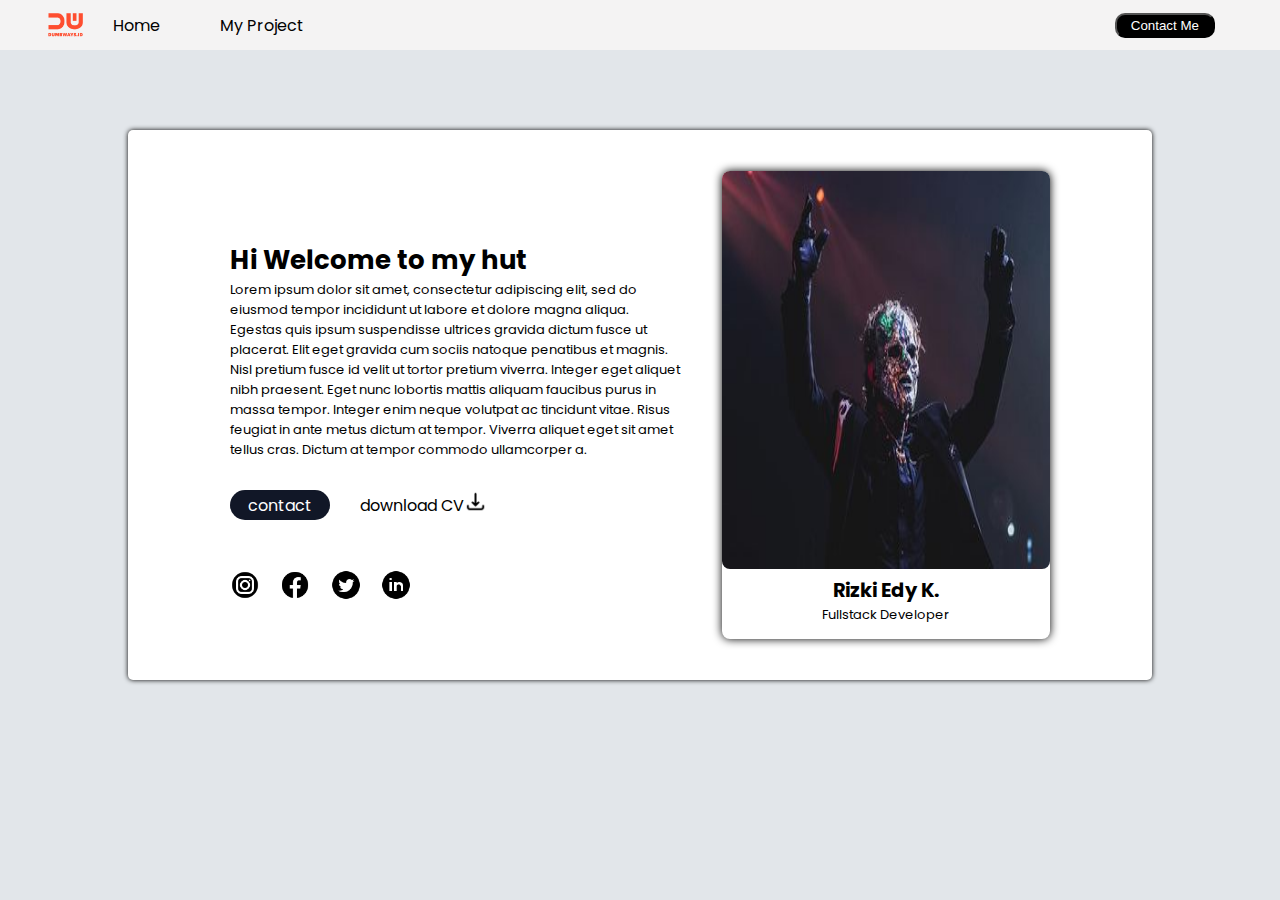
<file: index.html>
<!DOCTYPE html>
<html lang="en">
<head>

    <title>Rizki</title>

    <link rel="preconnect" href="https://fonts.googleapis.com">
    <link rel="preconnect" href="https://fonts.gstatic.com" crossorigin>
    <link href="https://fonts.googleapis.com/css2?family=Poppins&display=swap" rel="stylesheet">

    <link rel="stylesheet" href="css/style.css">

</head>

<body>

<!-- navbar -->
    <nav>
        
        <div class="logo">
            <img src="img/logo.png" alt="">
        </div>
        
        <ul>
            <li><a href="#">Home</a></li>
            <li><a href="#">My Project</a></li>
        </ul>

        <div class="contact">
            <button>
                <a href="contact.html">Contact Me</a>
            </button>
        </div>
        
    </nav>
<!-- navbar end -->


<!-- container -->
    <div class="card">

        <div class="container-card">

<!-- content -->


            <div class="content">


<!-- article -->
                <div class="article">                    
    
                    <div class="container-content">
                        <h1>Hi Welcome to my hut</h1>
                        <p>Lorem ipsum dolor sit amet, consectetur adipiscing elit, sed do eiusmod tempor incididunt ut labore et dolore magna aliqua. Egestas quis ipsum suspendisse ultrices gravida dictum fusce ut placerat. Elit eget gravida cum sociis natoque penatibus et magnis. Nisl pretium fusce id velit ut tortor pretium viverra. Integer eget aliquet nibh praesent. Eget nunc lobortis mattis aliquam faucibus purus in massa tempor. Integer enim neque volutpat ac tincidunt vitae. Risus feugiat in ante metus dictum at tempor. Viverra aliquet eget sit amet tellus cras. Dictum at tempor commodo ullamcorper a.</p>
                    </div>

                    <div class="anchor">
                        <div class="container-contact">
                            <a href="#">contact</a>
                        </div>
                        <div class="container-cv">download CV
                            <a href="#"><img src="img/download.png" alt="" style="width: 23px;"></a>
                        </div>
                    </div>
                    
                </div>
<!-- article end -->
            
            
<!-- sosial media -->
                <div class="sosmed">
                    <a href="#" id="ig">
                        <img src="img/ig.png" alt="">
                    </a>
                    <a href="#" id="fb">
                        <img src="img/fb.png" alt="">
                    </a>
                    <a href="#" id="twitter">
                        <img src="img/twitter.png" alt="">
                    </a>
                    <a href="#" id="linkedIn">
                        <img src="img/linkedin.png" alt="">
                    </a>
                </div>
<!-- sosial media end -->
            
            </div>
            
<!-- content end -->

<!-- profil -->
            <div class="profil">
                <!-- <div class="profil-img">
                </div> -->
                <img src="img/clown.png" alt="">
                <div class="profil-bio">
                    <h2>Rizki Edy K.</h2>
                    <p>Fullstack Developer</p>
                </div>
            </div>
<!-- profil end -->

        </div>
    </div>
<!-- container -->

</body>

</html>
</file>
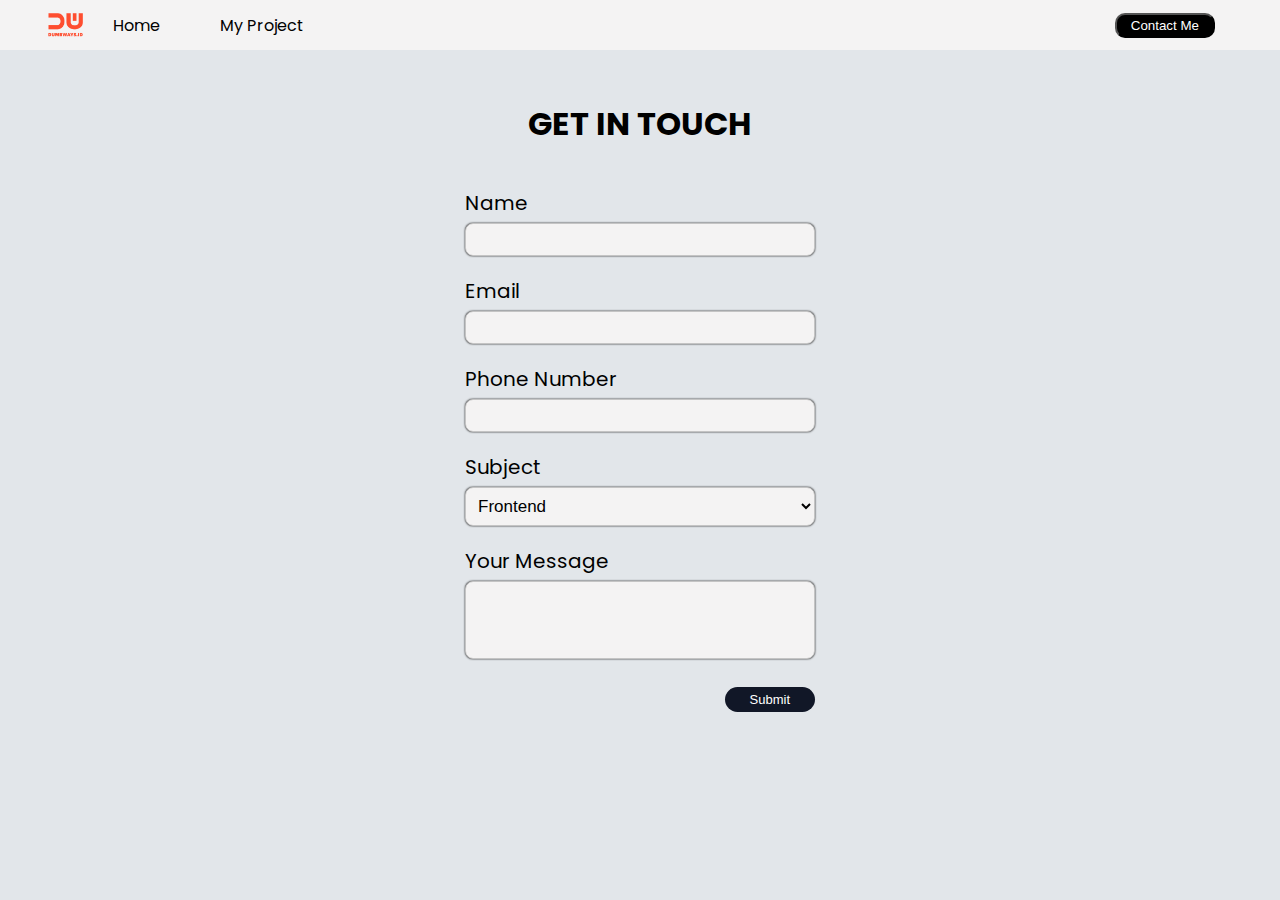
<file: contact.html>
<!DOCTYPE html>
<html lang="en">
<head>

    <title>Contact Me</title>

    <link rel="preconnect" href="https://fonts.googleapis.com">
    <link rel="preconnect" href="https://fonts.gstatic.com" crossorigin>
    <link href="https://fonts.googleapis.com/css2?family=Poppins&display=swap" rel="stylesheet">

    <link rel="stylesheet" href="css/style.css">

</head>

<body>

<!-- navbar -->
    <nav>
            
        <div class="logo">
            <img src="img/logo.png" alt="">
        </div>
        
        <ul>
            <li><a href="index.html">Home</a></li>
            <li><a href="#">My Project</a></li>
        </ul>

        <div class="contact">
            <button>
                <a href="">Contact Me</a>
            </button>
        </div>
        
    </nav>
<!-- navbar end -->

    <center>
        <div class="container" style="width: 350px; margin-top: 50px">

            <h1>GET IN TOUCH</h1>

            <form style="text-align: left">

                <div class="container-form">

                    <div class="name">
                        <label for="name" style="font-size: 20px; font-weight: 700px">Name</label>
                        <input type="text" id="name" style="
                        width: 100%;
                        box-sizing: border-box;
                        padding: 8px;
                        margin-top: 5px;
                        margin-bottom: 20px;
                        background: #f4f3f3;
                        border: 1px solid #c4c4c4;
                        border-radius: 8px;
                        box-shadow: 0px 0px 2px;"/>
                    </div>

                    <div class="email">
                        <label for="email" style="font-size: 20px; font-weight: 700px">Email</label>
                        <input type="email" id="email" style="
                        width: 100%;
                        box-sizing: border-box;
                        padding: 8px;
                        margin-top: 5px;
                        margin-bottom: 20px;
                        background: #f4f3f3;
                        border: 1px solid #c4c4c4;
                        border-radius: 8px;
                        box-shadow: 0px 0px 2px;"/>
                    </div>

                    <div class="phone">
                        <label for="phone" style="font-size: 20px; font-weight: 700px">Phone Number</label>
                        <input type="text" id="phone" style="
                        width: 100%;
                        box-sizing: border-box;
                        padding: 8px;
                        margin-top: 5px;
                        margin-bottom: 20px;
                        background: #f4f3f3;
                        border: 1px solid #c4c4c4;
                        border-radius: 8px;
                        box-shadow: 0px 0px 2px;"/>
                    </div>

                    <div class="subject">
                        <label for="subject" style="font-size: 20px; font-weight: 700px">Subject</label>
                        <select id="subject" style="
                        width: 100%;
                        box-sizing: border-box;
                        padding: 8px;
                        margin-top: 5px;
                        margin-bottom: 20px;
                        font-size: 17px;
                        background: #f4f3f3;
                        border: 1px solid #c4c4c4;
                        border-radius: 8px;
                        box-shadow: 0px 0px 2px;">
                            <option>Frontend</option>
                            <option>Backend</option>
                            <option>Fullstack</option>
                        </select>
                    </div>

                    <div class="message">
                        <label for="message" style="font-size: 20px; font-weight: 700px">Your Message</label>
                        <textarea id="message" rows="3" cols="10" style="
                        resize: none;
                        width: 100%;
                        box-sizing: border-box;
                        padding: 8px;
                        margin-top: 5px;
                        margin-bottom: 20px;
                        font-size: 17px;
                        background: #f4f3f3;
                        border: 1px solid #c4c4c4;
                        border-radius: 8px;
                        box-shadow: 0px 0px 2px;"></textarea>
                    </div>

                    <div class="submit" style="text-align: right;">
                        <button style="
                        padding: 5px 25px;
                        font-size: 13px;
                        background: #111727;
                        border-radius: 20px;
                        border: none;
                        color: #fff;
                        cursor: pointer;
                        text-align: right;" onclick="submitData()">Submit</button>
                    </div>

                </div>

            </form>

        </div>
    </center>


<script src="js/contact.js"></script>


</body>

</html>
</file>
<file: css/style.css>
* {
    margin: 0;
    padding: 0;
}

body {
    background-color: #e2e6ea;
    font-family: 'Poppins', sans-serif;
}

/* navbar */

nav {
    height: 50px;
    background-color: #f4f3f3;
    display: flex;
    align-items: center;
}

.logo {
    height: 100%;
    width: 10%;
    display: flex;
    align-items: center;
    justify-content: flex-end;
}

.logo img {
    width: 35px;
}

nav ul {
    width: 45%;
    height: 100%;
    display: flex;
    align-items: center;
}

nav ul li {
    list-style-type: none;
    padding: 15px 30px;
}

nav ul li a {
    text-decoration: none;
    color: black;
}

nav ul li a:hover {
    background-color: #e7e3e3;
    padding: 15px 30px;
    transition: 0.5s;
    border-radius: 15px;
}

.contact {
    width: 100%;
    height: 100%;
    display: flex;
    align-items: center;
}

.contact button {
    background-color: black;
    margin-left: 80%;
    height: 25px;
    width: 100px;
    border-radius: 10px;
}

.contact button:hover {
    background-color: rgb(116, 115, 115);
    transition: 0.5s;
}

.contact button a {
    text-decoration: none;
    color: white;
}
/* navbar end */


/* card */
.card {
    background-color: white;
    width: 80%;
    height: 550px;
    margin: 80px auto;
    border-radius: 5px;
    box-shadow: 0px 0px 5px;
    display: flex;
    align-items: center;
    justify-content: center;
}

.container-card {
    width: 80%;
    height: 85%;
    display: flex;
    align-items: center;
    justify-content: space-between;
}

.content {
    width: 55%;
    height: 70%;
}


.container-content {
    font-size: 13px;
}

.anchor {
    margin-top: 30px;
    display: flex;
    align-items: center;
}

.container-contact {
    background-color: #111727;
    margin-right: 30px;
    height: 30px;
    width: 100px;
    display: flex;
    justify-content: center;
    align-items: center;
    border-radius: 20px;
}

.container-contact a {
    text-decoration: none;
    color: white;
}

.container-contact a:hover {
    background-color: black;
    height: 30px;
    width: 100px;
    display: flex;
    justify-content: center;
    align-items: center;
    border-radius: 20px;
}

.container-cv {
    display: flex;
    justify-content: center;
    align-items: center;
}

.sosmed {
    margin-top: 50px;
    width: 40%;
    display: flex;
    justify-content: space-between;
}

.sosmed a img {
    width: 30px;
}

.profil {
    width: 40%;
    height: 100%;
    box-shadow: 0px 0px 10px;
    border-radius: 8px;
}

.profil img {
    width: 100%;
    height: 85%;
    border-radius: 8px;
}

.profil-bio {
    width: 100%;
    text-align: center;
    font-size: 13px;
}

/* card end */



/* form */
.container-form {
    margin-top: 40px;
}
/* form end */
</file>
